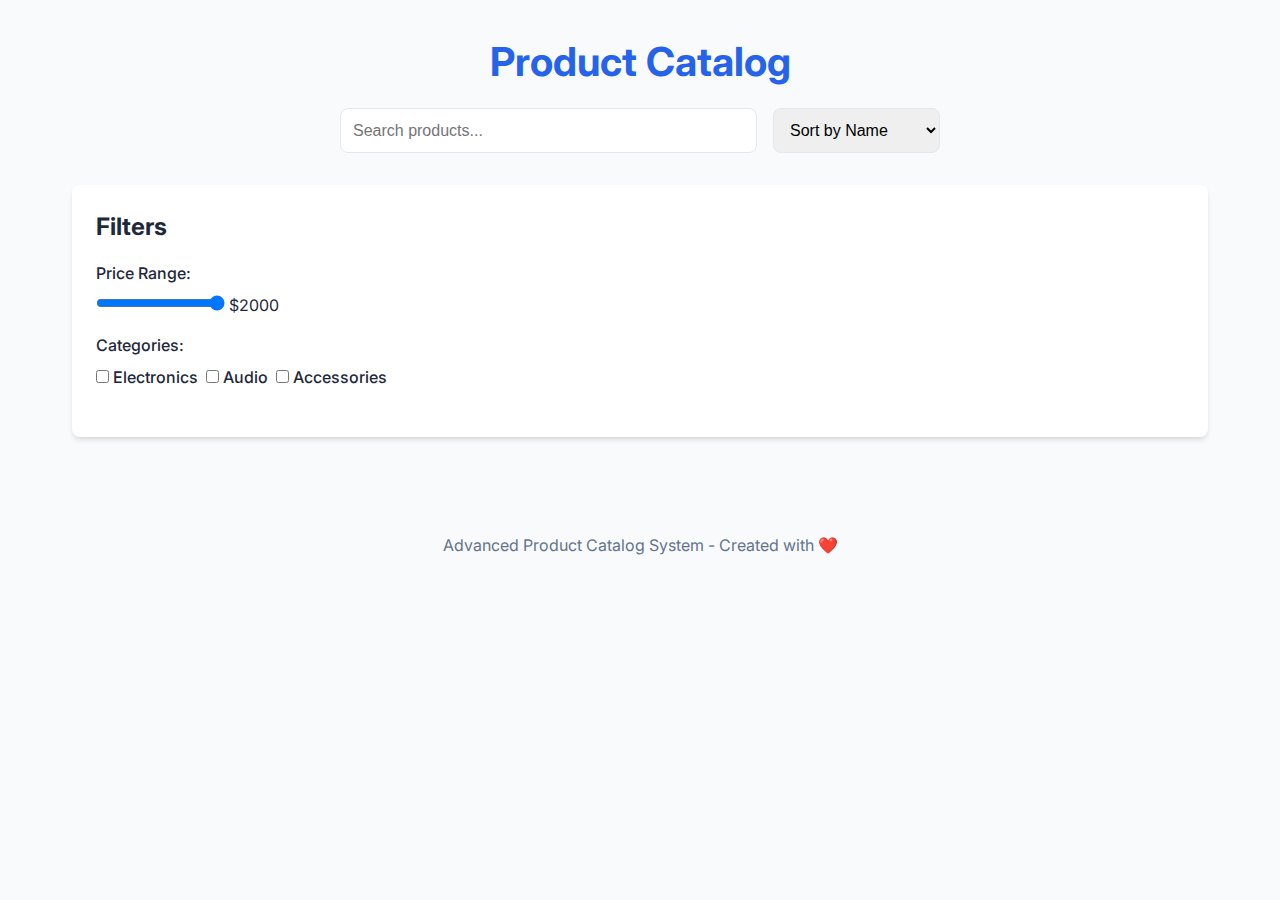
<file: document-manipulation/index.html>
<!DOCTYPE html>
<html lang="en">
<head>
    <meta charset="UTF-8">
    <meta name="viewport" content="width=device-width, initial-scale=1.0">
    <title>Advanced Product Catalog System</title>
    <link href="https://fonts.googleapis.com/css2?family=Inter:wght@400;500;600&display=swap" rel="stylesheet">
    <link rel="stylesheet" href="styles.css">
    <style>
        .product-card {
            border: 1px solid #ddd;
            padding: 15px;
            margin: 10px;
            border-radius: 5px;
            max-width: 300px;
        }
        .product-container {
            display: flex;
            flex-wrap: wrap;
            justify-content: center;
        }
    </style>
</head>
<body>
    <div class="app-container">
        <header class="header">
            <h1>Product Catalog</h1>
            <div class="search-container">
                <input type="text" id="searchInput" placeholder="Search products..." class="search-input">
                <select id="sortSelect" class="sort-select">
                    <option value="name">Sort by Name</option>
                    <option value="price">Sort by Price</option>
                    <option value="category">Sort by Category</option>
                </select>
            </div>
        </header>

        <main>
            <div class="filters">
                <h2>Filters</h2>
                <div class="filter-group">
                    <label for="priceRange">Price Range:</label>
                    <input type="range" id="priceRange" min="0" max="2000" step="100" value="2000">
                    <span id="priceValue">$2000</span>
                </div>
                <div class="filter-group">
                    <label>Categories:</label>
                    <div id="categoryFilters" class="category-filters"></div>
                </div>
            </div>

            <div id="productContainer" class="product-grid">
                <!-- Products will be dynamically inserted here -->
            </div>
        </main>

        <div id="productModal" class="modal">
            <div class="modal-content">
                <span class="close-button">&times;</span>
                <div id="modalContent"></div>
            </div>
        </div>

        <footer class="footer">
            <p>Advanced Product Catalog System - Created with ❤️</p>
        </footer>
    </div>

    <script src="productManager.js"></script>
    <script src="script.js"></script>
</body>
</html>
</file>
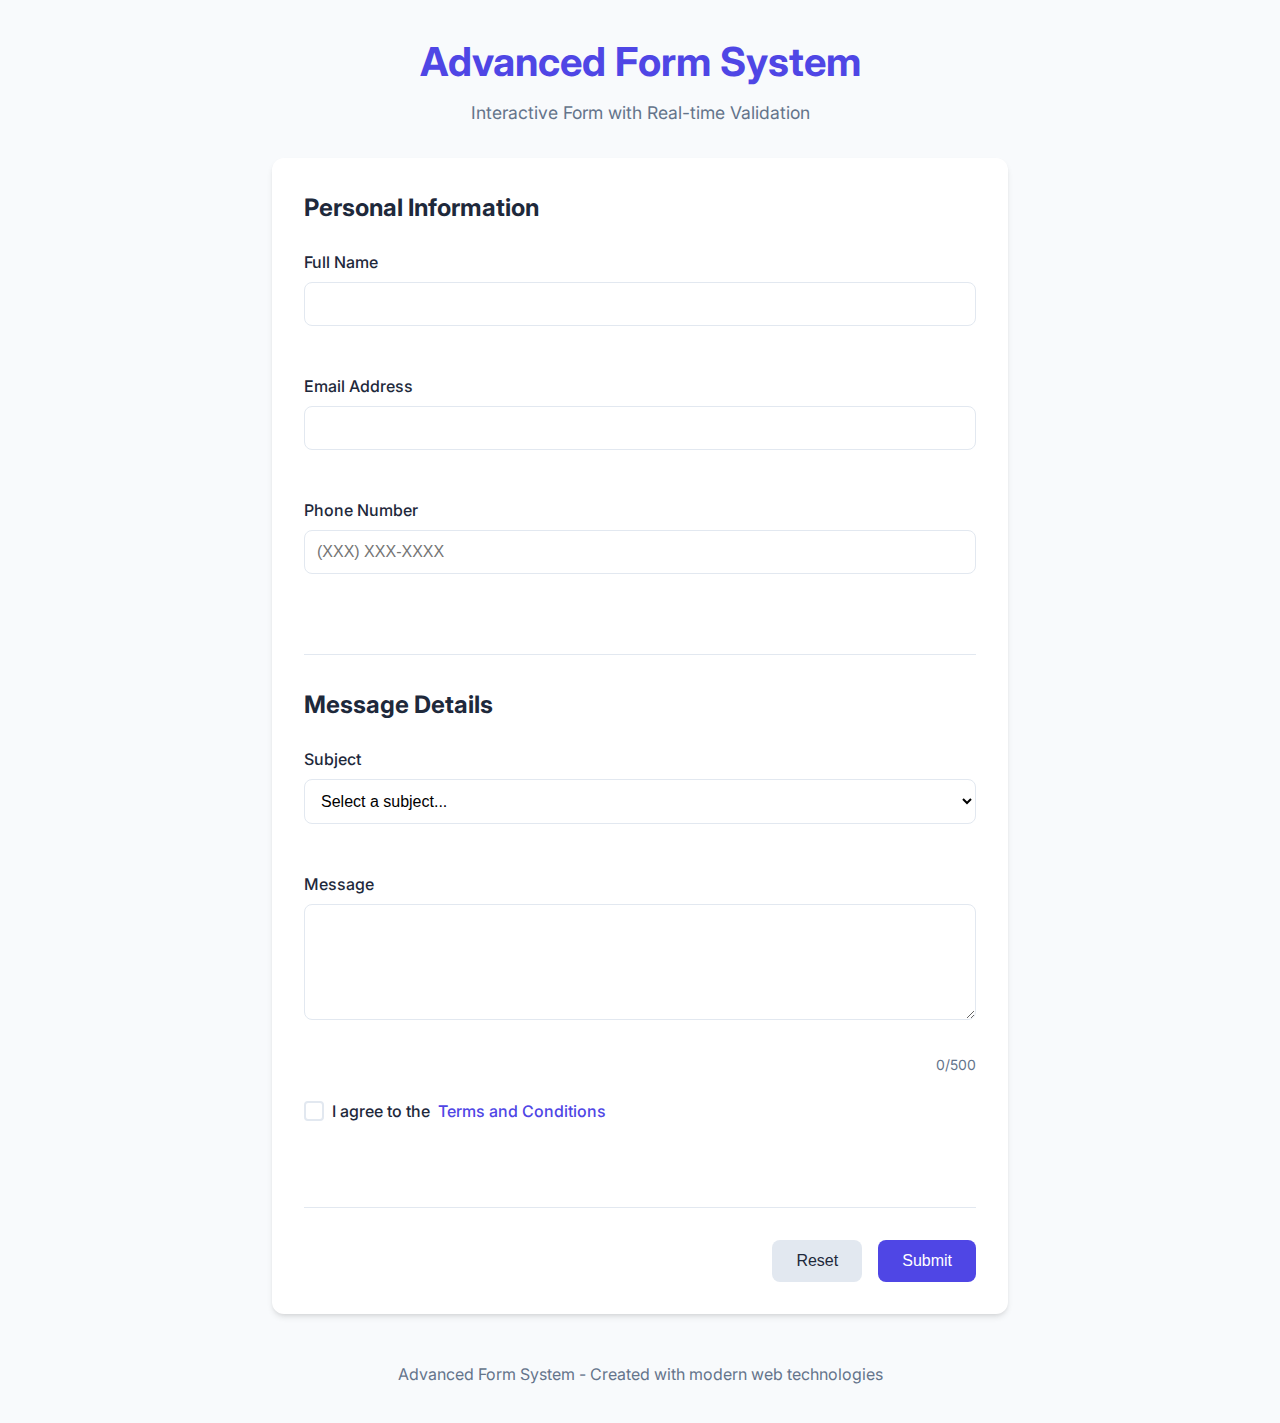
<file: form-manipulation/index.html>
<!DOCTYPE html>
<html lang="en">
<head>
    <meta charset="UTF-8">
    <meta name="viewport" content="width=device-width, initial-scale=1.0">
    <title>Advanced Form System</title>
    <link href="https://fonts.googleapis.com/css2?family=Inter:wght@400;500;600&display=swap" rel="stylesheet">
    <link rel="stylesheet" href="styles.css">
</head>
<body>
    <div class="app-container">
        <header>
            <h1>Advanced Form System</h1>
            <p class="subtitle">Interactive Form with Real-time Validation</p>
        </header>

        <main>
            <div class="form-container">
                <form id="contactForm" class="smart-form" novalidate>
                    <div class="form-section">
                        <h2>Personal Information</h2>
                        
                        <div class="form-group">
                            <label for="name">Full Name</label>
                            <div class="input-wrapper">
                                <input type="text" id="name" name="name" 
                                       data-validation="required|minLength:2"
                                       data-error="Please enter your full name (minimum 2 characters)"
                                       autocomplete="name">
                                <span class="validation-icon"></span>
                            </div>
                            <div class="error-message"></div>
                        </div>

                        <div class="form-group">
                            <label for="email">Email Address</label>
                            <div class="input-wrapper">
                                <input type="email" id="email" name="email" 
                                       data-validation="required|email"
                                       data-error="Please enter a valid email address"
                                       autocomplete="email">
                                <span class="validation-icon"></span>
                            </div>
                            <div class="error-message"></div>
                        </div>

                        <div class="form-group">
                            <label for="phone">Phone Number</label>
                            <div class="input-wrapper">
                                <input type="tel" id="phone" name="phone" 
                                       data-validation="phone"
                                       data-error="Please enter a valid phone number"
                                       placeholder="(XXX) XXX-XXXX"
                                       autocomplete="tel">
                                <span class="validation-icon"></span>
                            </div>
                            <div class="error-message"></div>
                        </div>
                    </div>

                    <div class="form-section">
                        <h2>Message Details</h2>
                        
                        <div class="form-group">
                            <label for="subject">Subject</label>
                            <div class="input-wrapper">
                                <select id="subject" name="subject" 
                                        data-validation="required"
                                        data-error="Please select a subject">
                                    <option value="">Select a subject...</option>
                                    <option value="general">General Inquiry</option>
                                    <option value="support">Technical Support</option>
                                    <option value="feedback">Feedback</option>
                                    <option value="other">Other</option>
                                </select>
                                <span class="validation-icon"></span>
                            </div>
                            <div class="error-message"></div>
                        </div>

                        <div class="form-group">
                            <label for="message">Message</label>
                            <div class="input-wrapper">
                                <textarea id="message" name="message" rows="5"
                                          data-validation="required|minLength:10"
                                          data-error="Please enter your message (minimum 10 characters)"></textarea>
                                <span class="validation-icon"></span>
                            </div>
                            <div class="error-message"></div>
                            <div class="character-count">0/500</div>
                        </div>

                        <div class="form-group">
                            <label class="checkbox-label">
                                <input type="checkbox" id="consent" name="consent"
                                       data-validation="required"
                                       data-error="You must agree to the terms">
                                <span class="checkbox-custom"></span>
                                I agree to the <a href="#" class="terms-link">Terms and Conditions</a>
                            </label>
                            <div class="error-message"></div>
                        </div>
                    </div>

                    <div class="form-actions">
                        <button type="reset" class="btn btn-secondary">Reset</button>
                        <button type="submit" class="btn btn-primary">Submit</button>
                    </div>
                </form>
            </div>

            <div id="submissionModal" class="modal">
                <div class="modal-content">
                    <span class="close-button">&times;</span>
                    <h2>Form Submitted Successfully!</h2>
                    <div id="submissionDetails"></div>
                    <button class="btn btn-primary modal-close">Close</button>
                </div>
            </div>
        </main>

        <footer>
            <p>Advanced Form System - Created with modern web technologies</p>
        </footer>
    </div>

    <script src="formValidator.js"></script>
    <script src="script.js"></script>
</body>
</html>
</file>
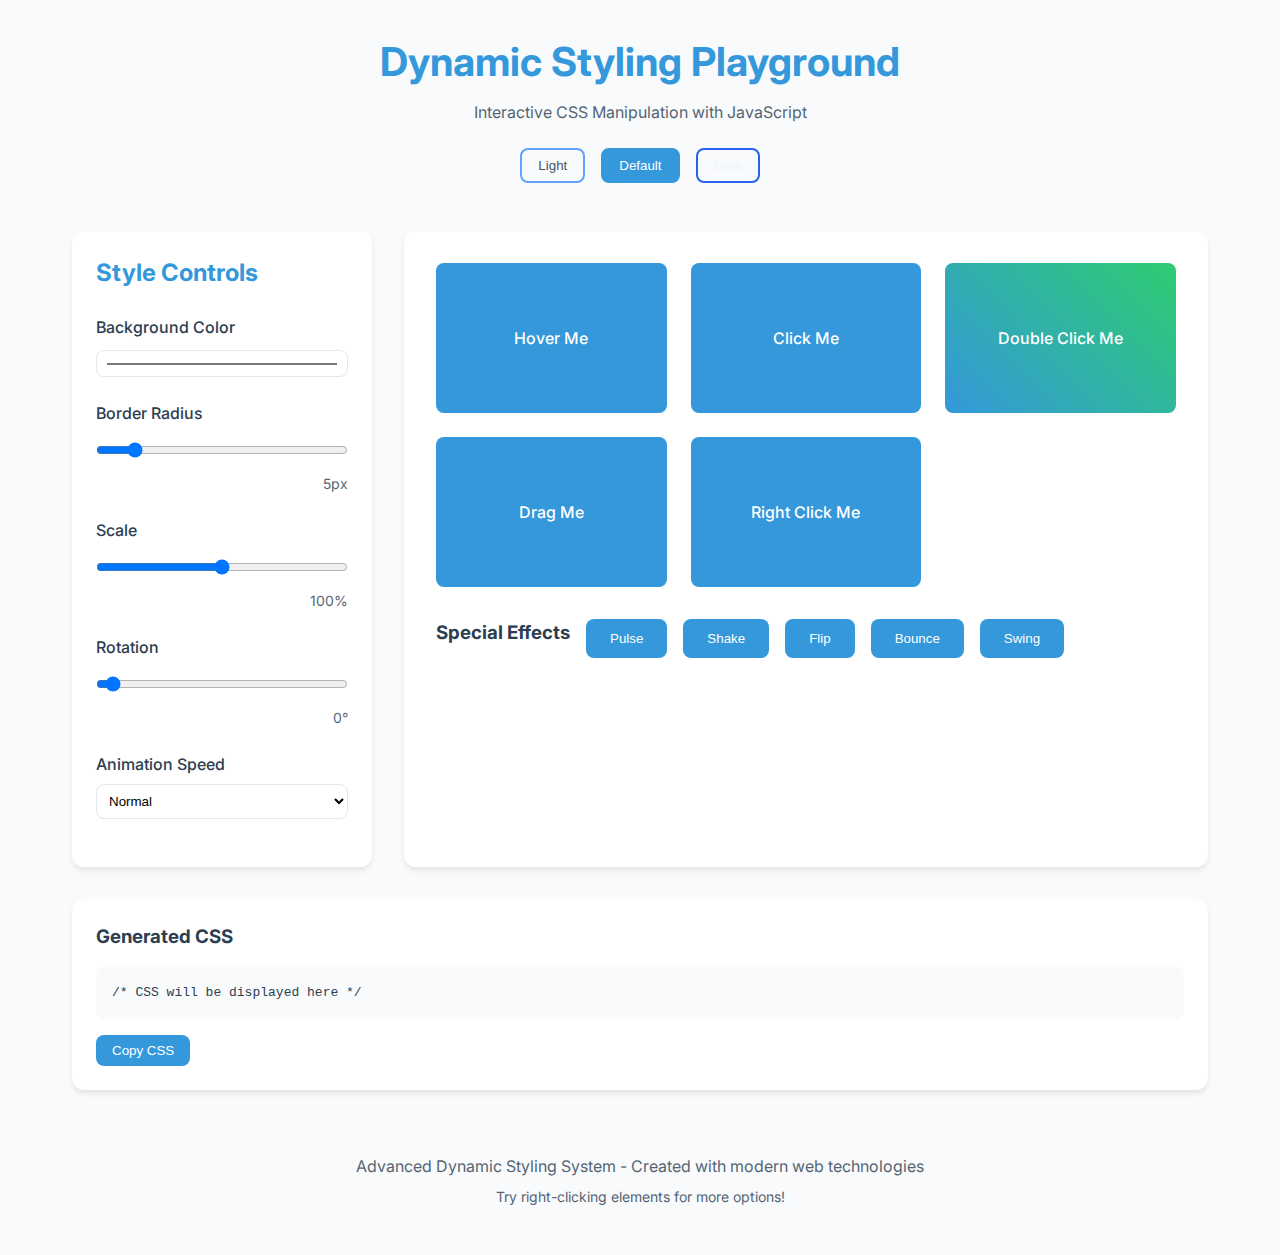
<file: styling-manipulation/index.html>
<!DOCTYPE html>
<html lang="en">
<head>
    <meta charset="UTF-8">
    <meta name="viewport" content="width=device-width, initial-scale=1.0">
    <title>Advanced Dynamic Styling System</title>
    <link href="https://fonts.googleapis.com/css2?family=Inter:wght@400;500;600&display=swap" rel="stylesheet">
    <link rel="stylesheet" href="styles.css">
</head>
<body>
    <div class="app-container">
        <header>
            <h1>Dynamic Styling Playground</h1>
            <p class="subtitle">Interactive CSS Manipulation with JavaScript</p>
            
            <div class="theme-switcher">
                <button class="theme-btn" data-theme="light">Light</button>
                <button class="theme-btn active" data-theme="default">Default</button>
                <button class="theme-btn" data-theme="dark">Dark</button>
            </div>
        </header>

        <main>
            <section class="control-panel">
                <h2>Style Controls</h2>
                
                <div class="control-group">
                    <label>Background Color</label>
                    <input type="color" id="bgColorPicker" value="#3498db">
                </div>

                <div class="control-group">
                    <label>Border Radius</label>
                    <input type="range" id="radiusSlider" min="0" max="50" value="5">
                    <span class="value-display">5px</span>
                </div>

                <div class="control-group">
                    <label>Scale</label>
                    <input type="range" id="scaleSlider" min="50" max="150" value="100">
                    <span class="value-display">100%</span>
                </div>

                <div class="control-group">
                    <label>Rotation</label>
                    <input type="range" id="rotationSlider" min="0" max="360" value="0">
                    <span class="value-display">0°</span>
                </div>

                <div class="control-group">
                    <label>Animation Speed</label>
                    <select id="animationSpeed">
                        <option value="0.5s">Fast</option>
                        <option value="1s" selected>Normal</option>
                        <option value="2s">Slow</option>
                    </select>
                </div>
            </section>

            <section class="demo-section">
                <div class="interactive-elements">
                    <div class="demo-box" id="box1">
                        <span>Hover Me</span>
                    </div>
                    
                    <div class="demo-box animated" id="box2">
                        <span>Click Me</span>
                    </div>
                    
                    <div class="demo-box gradient" id="box3">
                        <span>Double Click Me</span>
                    </div>
                    
                    <div class="demo-box interactive" id="box4">
                        <span>Drag Me</span>
                    </div>
                    
                    <div class="demo-box" id="box5">
                        <span>Right Click Me</span>
                    </div>
                </div>

                <div class="effects-panel">
                    <h3>Special Effects</h3>
                    <button class="effect-btn" data-effect="pulse">Pulse</button>
                    <button class="effect-btn" data-effect="shake">Shake</button>
                    <button class="effect-btn" data-effect="flip">Flip</button>
                    <button class="effect-btn" data-effect="bounce">Bounce</button>
                    <button class="effect-btn" data-effect="swing">Swing</button>
                </div>
            </section>
        </main>

        <div class="css-output">
            <h3>Generated CSS</h3>
            <pre><code id="cssOutput">/* CSS will be displayed here */</code></pre>
            <button id="copyCss" class="copy-btn">Copy CSS</button>
        </div>

        <div id="contextMenu" class="context-menu">
            <ul>
                <li data-action="rotate">Rotate 90°</li>
                <li data-action="scale">Scale 1.5x</li>
                <li data-action="reset">Reset Styles</li>
                <li data-action="animate">Add Animation</li>
            </ul>
        </div>

        <footer>
            <p>Advanced Dynamic Styling System - Created with modern web technologies</p>
            <p class="hint">Try right-clicking elements for more options!</p>
        </footer>
    </div>

    <script src="styleManager.js"></script>
    <script src="script.js"></script>
</body>
</html>
</file>
<file: document-manipulation/styles.css>
:root {
    --primary-color: #2563eb;
    --secondary-color: #1e40af;
    --background-color: #f8fafc;
    --text-color: #1e293b;
    --border-color: #e2e8f0;
    --card-shadow: 0 4px 6px -1px rgb(0 0 0 / 0.1), 0 2px 4px -2px rgb(0 0 0 / 0.1);
    --transition-speed: 0.3s;
}

* {
    margin: 0;
    padding: 0;
    box-sizing: border-box;
}

body {
    font-family: 'Inter', sans-serif;
    background-color: var(--background-color);
    color: var(--text-color);
    line-height: 1.5;
}

.app-container {
    max-width: 1200px;
    margin: 0 auto;
    padding: 2rem;
}

.header {
    margin-bottom: 2rem;
    text-align: center;
}

.header h1 {
    font-size: 2.5rem;
    color: var(--primary-color);
    margin-bottom: 1rem;
}

.search-container {
    display: flex;
    gap: 1rem;
    max-width: 600px;
    margin: 0 auto;
}

.search-input, .sort-select {
    padding: 0.75rem;
    border: 1px solid var(--border-color);
    border-radius: 0.5rem;
    font-size: 1rem;
    transition: all var(--transition-speed);
}

.search-input {
    flex: 1;
}

.search-input:focus, .sort-select:focus {
    outline: none;
    border-color: var(--primary-color);
    box-shadow: 0 0 0 3px rgba(37, 99, 235, 0.1);
}

.filters {
    background: white;
    padding: 1.5rem;
    border-radius: 0.5rem;
    margin-bottom: 2rem;
    box-shadow: var(--card-shadow);
}

.filter-group {
    margin: 1rem 0;
}

.filter-group label {
    display: block;
    margin-bottom: 0.5rem;
    font-weight: 500;
}

.category-filters {
    display: flex;
    flex-wrap: wrap;
    gap: 0.5rem;
}

.category-checkbox {
    display: flex;
    align-items: center;
    gap: 0.25rem;
}

.product-grid {
    display: grid;
    grid-template-columns: repeat(auto-fill, minmax(280px, 1fr));
    gap: 2rem;
}

.product-card {
    background: white;
    border-radius: 0.5rem;
    padding: 1.5rem;
    transition: transform var(--transition-speed);
    cursor: pointer;
    box-shadow: var(--card-shadow);
}

.product-card:hover {
    transform: translateY(-4px);
}

.product-card h2 {
    color: var(--primary-color);
    margin-bottom: 0.5rem;
}

.product-card .price {
    font-size: 1.25rem;
    font-weight: 600;
    color: var(--secondary-color);
}

.product-card .description {
    margin-top: 0.5rem;
    color: #64748b;
}

.modal {
    display: none;
    position: fixed;
    top: 0;
    left: 0;
    width: 100%;
    height: 100%;
    background: rgba(0, 0, 0, 0.5);
    z-index: 1000;
}

.modal-content {
    position: relative;
    background: white;
    margin: 10% auto;
    padding: 2rem;
    max-width: 500px;
    border-radius: 0.5rem;
    box-shadow: var(--card-shadow);
}

.close-button {
    position: absolute;
    top: 1rem;
    right: 1rem;
    font-size: 1.5rem;
    cursor: pointer;
    color: #64748b;
}

.footer {
    text-align: center;
    margin-top: 3rem;
    padding: 1rem;
    color: #64748b;
}

@media (max-width: 768px) {
    .app-container {
        padding: 1rem;
    }

    .search-container {
        flex-direction: column;
    }

    .product-grid {
        grid-template-columns: repeat(auto-fill, minmax(250px, 1fr));
        gap: 1rem;
    }
}

/* Animations */
@keyframes fadeIn {
    from { opacity: 0; }
    to { opacity: 1; }
}

.product-card {
    animation: fadeIn 0.5s ease-out;
}
</file>
<file: form-manipulation/styles.css>
:root {
    --primary-color: #4f46e5;
    --primary-dark: #4338ca;
    --secondary-color: #64748b;
    --success-color: #22c55e;
    --error-color: #ef4444;
    --background-color: #f8fafc;
    --text-color: #1e293b;
    --border-color: #e2e8f0;
    --input-bg: #ffffff;
    --shadow-sm: 0 1px 2px 0 rgb(0 0 0 / 0.05);
    --shadow-md: 0 4px 6px -1px rgb(0 0 0 / 0.1), 0 2px 4px -2px rgb(0 0 0 / 0.1);
}

* {
    margin: 0;
    padding: 0;
    box-sizing: border-box;
}

body {
    font-family: 'Inter', sans-serif;
    background-color: var(--background-color);
    color: var(--text-color);
    line-height: 1.5;
}

.app-container {
    max-width: 800px;
    margin: 0 auto;
    padding: 2rem;
}

header {
    text-align: center;
    margin-bottom: 2rem;
}

h1 {
    color: var(--primary-color);
    font-size: 2.5rem;
    margin-bottom: 0.5rem;
}

.subtitle {
    color: var(--secondary-color);
    font-size: 1.1rem;
}

.form-container {
    background: white;
    border-radius: 0.75rem;
    box-shadow: var(--shadow-md);
    padding: 2rem;
}

.form-section {
    margin-bottom: 2rem;
    padding-bottom: 2rem;
    border-bottom: 1px solid var(--border-color);
}

.form-section:last-child {
    border-bottom: none;
}

.form-section h2 {
    color: var(--text-color);
    font-size: 1.5rem;
    margin-bottom: 1.5rem;
}

.form-group {
    margin-bottom: 1.5rem;
}

label {
    display: block;
    font-weight: 500;
    margin-bottom: 0.5rem;
    color: var(--text-color);
}

.input-wrapper {
    position: relative;
}

input[type="text"],
input[type="email"],
input[type="tel"],
select,
textarea {
    width: 100%;
    padding: 0.75rem;
    border: 1px solid var(--border-color);
    border-radius: 0.5rem;
    background-color: var(--input-bg);
    font-size: 1rem;
    transition: all 0.3s ease;
}

input:focus,
select:focus,
textarea:focus {
    outline: none;
    border-color: var(--primary-color);
    box-shadow: 0 0 0 3px rgba(79, 70, 229, 0.1);
}

.validation-icon {
    position: absolute;
    right: 1rem;
    top: 50%;
    transform: translateY(-50%);
    width: 20px;
    height: 20px;
    background-repeat: no-repeat;
    background-position: center;
}

.valid .validation-icon {
    background-image: url('data:image/svg+xml,<svg xmlns="http://www.w3.org/2000/svg" fill="none" viewBox="0 0 24 24" stroke="%2322c55e"><path stroke-linecap="round" stroke-linejoin="round" stroke-width="2" d="M5 13l4 4L19 7"/></svg>');
}

.invalid .validation-icon {
    background-image: url('data:image/svg+xml,<svg xmlns="http://www.w3.org/2000/svg" fill="none" viewBox="0 0 24 24" stroke="%23ef4444"><path stroke-linecap="round" stroke-linejoin="round" stroke-width="2" d="M6 18L18 6M6 6l12 12"/></svg>');
}

.error-message {
    color: var(--error-color);
    font-size: 0.875rem;
    margin-top: 0.25rem;
    min-height: 1.25rem;
}

.character-count {
    color: var(--secondary-color);
    font-size: 0.875rem;
    text-align: right;
    margin-top: 0.25rem;
}

.checkbox-label {
    display: flex;
    align-items: center;
    gap: 0.5rem;
    cursor: pointer;
}

.checkbox-custom {
    position: relative;
    display: inline-block;
    width: 20px;
    height: 20px;
    background: white;
    border: 2px solid var(--border-color);
    border-radius: 4px;
    transition: all 0.3s ease;
}

input[type="checkbox"] {
    position: absolute;
    opacity: 0;
}

input[type="checkbox"]:checked + .checkbox-custom {
    background: var(--primary-color);
    border-color: var(--primary-color);
}

input[type="checkbox"]:checked + .checkbox-custom::after {
    content: '';
    position: absolute;
    left: 6px;
    top: 2px;
    width: 4px;
    height: 8px;
    border: solid white;
    border-width: 0 2px 2px 0;
    transform: rotate(45deg);
}

.terms-link {
    color: var(--primary-color);
    text-decoration: none;
}

.terms-link:hover {
    text-decoration: underline;
}

.form-actions {
    display: flex;
    gap: 1rem;
    justify-content: flex-end;
    margin-top: 2rem;
}

.btn {
    padding: 0.75rem 1.5rem;
    border: none;
    border-radius: 0.5rem;
    font-size: 1rem;
    font-weight: 500;
    cursor: pointer;
    transition: all 0.3s ease;
}

.btn-primary {
    background-color: var(--primary-color);
    color: white;
}

.btn-primary:hover {
    background-color: var(--primary-dark);
}

.btn-secondary {
    background-color: #e2e8f0;
    color: var(--text-color);
}

.btn-secondary:hover {
    background-color: #cbd5e1;
}

.modal {
    display: none;
    position: fixed;
    top: 0;
    left: 0;
    width: 100%;
    height: 100%;
    background: rgba(0, 0, 0, 0.5);
    z-index: 1000;
}

.modal-content {
    position: relative;
    background: white;
    margin: 10% auto;
    padding: 2rem;
    max-width: 500px;
    border-radius: 0.75rem;
    box-shadow: var(--shadow-md);
}

.close-button {
    position: absolute;
    top: 1rem;
    right: 1rem;
    font-size: 1.5rem;
    cursor: pointer;
    color: var(--secondary-color);
}

footer {
    text-align: center;
    margin-top: 3rem;
    color: var(--secondary-color);
}

@media (max-width: 768px) {
    .app-container {
        padding: 1rem;
    }

    .form-container {
        padding: 1.5rem;
    }

    .form-actions {
        flex-direction: column;
    }

    .btn {
        width: 100%;
    }
}

/* Animations */
@keyframes fadeIn {
    from { opacity: 0; transform: translateY(-10px); }
    to { opacity: 1; transform: translateY(0); }
}

.form-container {
    animation: fadeIn 0.5s ease-out;
}

.error-message {
    animation: fadeIn 0.3s ease-out;
}
</file>
<file: styling-manipulation/styles.css>
:root {
    /* Theme: Default */
    --primary-color: #3498db;
    --secondary-color: #2ecc71;
    --background-color: #f8fafc;
    --text-color: #2c3e50;
    --border-color: #e2e8f0;
    --box-shadow: 0 4px 6px -1px rgba(0, 0, 0, 0.1);
    --transition-speed: 0.3s;
}

/* Theme: Light */
[data-theme="light"] {
    --primary-color: #60a5fa;
    --secondary-color: #34d399;
    --background-color: #ffffff;
    --text-color: #475569;
    --border-color: #e5e7eb;
}

/* Theme: Dark */
[data-theme="dark"] {
    --primary-color: #2563eb;
    --secondary-color: #059669;
    --background-color: #1e293b;
    --text-color: #f1f5f9;
    --border-color: #334155;
}

* {
    margin: 0;
    padding: 0;
    box-sizing: border-box;
}

body {
    font-family: 'Inter', sans-serif;
    background-color: var(--background-color);
    color: var(--text-color);
    line-height: 1.5;
    transition: background-color var(--transition-speed),
                color var(--transition-speed);
}

.app-container {
    max-width: 1200px;
    margin: 0 auto;
    padding: 2rem;
}

header {
    text-align: center;
    margin-bottom: 3rem;
}

h1 {
    font-size: 2.5rem;
    color: var(--primary-color);
    margin-bottom: 0.5rem;
}

.subtitle {
    color: var(--text-color);
    opacity: 0.8;
    margin-bottom: 1.5rem;
}

.theme-switcher {
    display: flex;
    gap: 1rem;
    justify-content: center;
    margin-top: 1rem;
}

.theme-btn {
    padding: 0.5rem 1rem;
    border: 2px solid var(--primary-color);
    background: transparent;
    color: var(--text-color);
    border-radius: 0.5rem;
    cursor: pointer;
    transition: all var(--transition-speed);
}

.theme-btn:hover {
    background: var(--primary-color);
    color: white;
}

.theme-btn.active {
    background: var(--primary-color);
    color: white;
}

main {
    display: grid;
    grid-template-columns: 300px 1fr;
    gap: 2rem;
    margin-bottom: 2rem;
}

.control-panel {
    background: white;
    padding: 1.5rem;
    border-radius: 0.75rem;
    box-shadow: var(--box-shadow);
}

.control-panel h2 {
    margin-bottom: 1.5rem;
    color: var(--primary-color);
}

.control-group {
    margin-bottom: 1.5rem;
}

.control-group label {
    display: block;
    margin-bottom: 0.5rem;
    font-weight: 500;
}

.control-group input[type="range"],
.control-group input[type="color"],
.control-group select {
    width: 100%;
    padding: 0.5rem;
    border: 1px solid var(--border-color);
    border-radius: 0.5rem;
    background: white;
}

.value-display {
    display: block;
    text-align: right;
    font-size: 0.875rem;
    color: var(--text-color);
    opacity: 0.8;
}

.demo-section {
    background: white;
    padding: 2rem;
    border-radius: 0.75rem;
    box-shadow: var(--box-shadow);
}

.interactive-elements {
    display: grid;
    grid-template-columns: repeat(auto-fit, minmax(200px, 1fr));
    gap: 1.5rem;
    margin-bottom: 2rem;
}

.demo-box {
    height: 150px;
    background: var(--primary-color);
    border-radius: 0.5rem;
    display: flex;
    align-items: center;
    justify-content: center;
    color: white;
    cursor: pointer;
    transition: all var(--transition-speed);
    user-select: none;
}

.demo-box span {
    font-weight: 500;
}

.demo-box:hover {
    transform: translateY(-5px);
    box-shadow: var(--box-shadow);
}

.demo-box.gradient {
    background: linear-gradient(45deg, var(--primary-color), var(--secondary-color));
}

.demo-box.animated {
    animation: pulse 2s infinite;
}

.effects-panel {
    display: flex;
    flex-wrap: wrap;
    gap: 1rem;
    margin-top: 2rem;
}

.effect-btn {
    padding: 0.75rem 1.5rem;
    background: var(--primary-color);
    color: white;
    border: none;
    border-radius: 0.5rem;
    cursor: pointer;
    transition: all var(--transition-speed);
}

.effect-btn:hover {
    background: var(--secondary-color);
    transform: translateY(-2px);
}

.css-output {
    background: white;
    padding: 1.5rem;
    border-radius: 0.75rem;
    box-shadow: var(--box-shadow);
    margin-top: 2rem;
}

.css-output pre {
    background: #f8fafc;
    padding: 1rem;
    border-radius: 0.5rem;
    overflow-x: auto;
    margin: 1rem 0;
}

.copy-btn {
    padding: 0.5rem 1rem;
    background: var(--primary-color);
    color: white;
    border: none;
    border-radius: 0.5rem;
    cursor: pointer;
    transition: all var(--transition-speed);
}

.copy-btn:hover {
    background: var(--secondary-color);
}

.context-menu {
    display: none;
    position: fixed;
    background: white;
    border-radius: 0.5rem;
    box-shadow: var(--box-shadow);
    padding: 0.5rem 0;
    z-index: 1000;
}

.context-menu ul {
    list-style: none;
}

.context-menu li {
    padding: 0.5rem 1rem;
    cursor: pointer;
    transition: background var(--transition-speed);
}

.context-menu li:hover {
    background: var(--background-color);
    color: var(--primary-color);
}

footer {
    text-align: center;
    margin-top: 3rem;
    padding: 1rem;
    color: var(--text-color);
    opacity: 0.8;
}

.hint {
    font-size: 0.875rem;
    margin-top: 0.5rem;
}

/* Animations */
@keyframes pulse {
    0% { transform: scale(1); }
    50% { transform: scale(1.05); }
    100% { transform: scale(1); }
}

@keyframes shake {
    0%, 100% { transform: translateX(0); }
    25% { transform: translateX(-10px); }
    75% { transform: translateX(10px); }
}

@keyframes flip {
    0% { transform: perspective(400px) rotateY(0); }
    100% { transform: perspective(400px) rotateY(360deg); }
}

@keyframes bounce {
    0%, 100% { transform: translateY(0); }
    50% { transform: translateY(-20px); }
}

@keyframes swing {
    0%, 100% { transform: rotate(0); }
    25% { transform: rotate(-15deg); }
    75% { transform: rotate(15deg); }
}

/* Responsive Design */
@media (max-width: 768px) {
    main {
        grid-template-columns: 1fr;
    }

    .app-container {
        padding: 1rem;
    }

    .interactive-elements {
        grid-template-columns: 1fr;
    }
}
</file>
